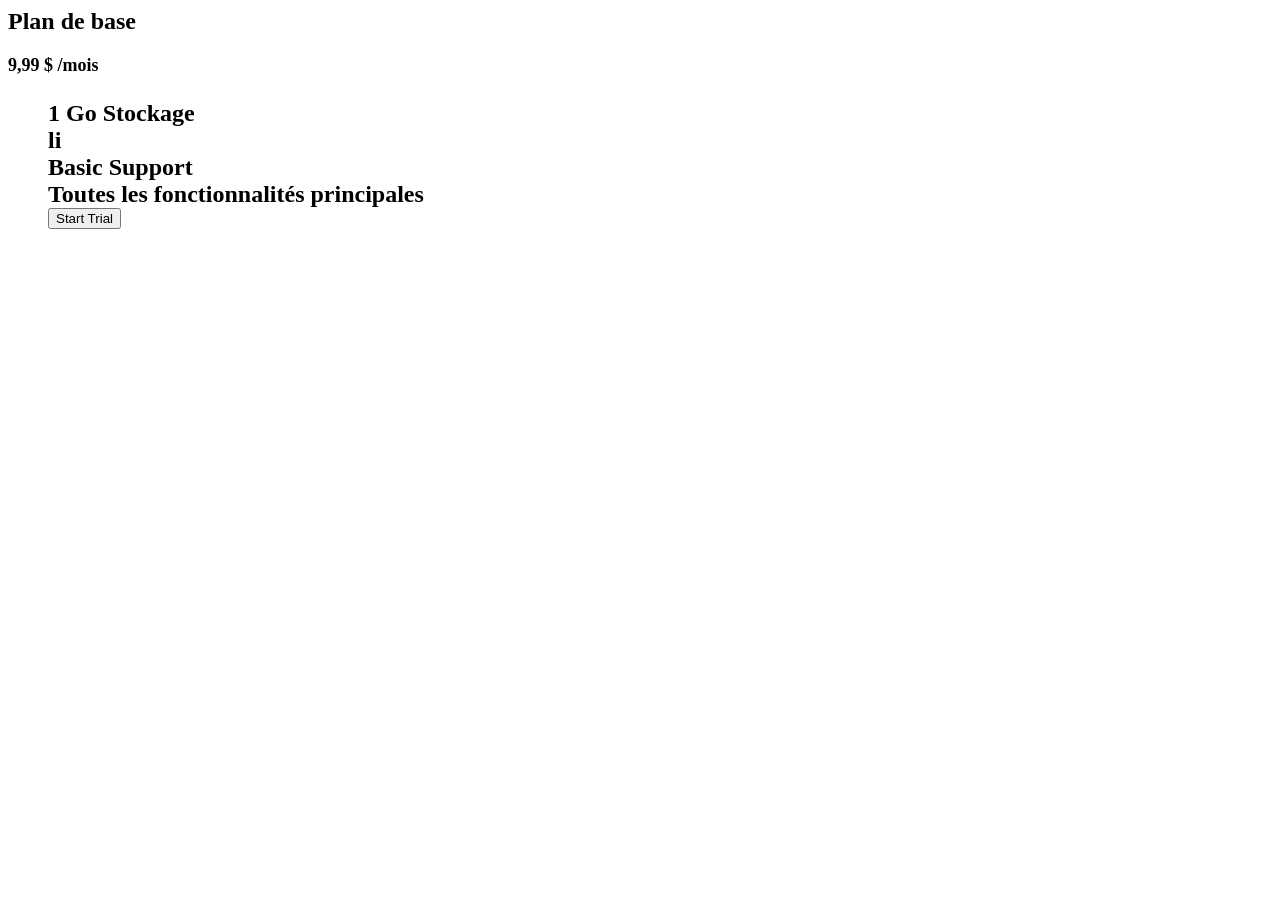
<file: index.html>
<! DOCTYPE html>
<html>
<tête>
<style>
.prix {
width : 300px ;
Margin : Auto ;
Couleur de fond : #fff ;
Box-shdow : 0 0 10px #ccc ;
Rembourrage : 10px ;
text-align : gauche ;
}

.titre {
font-size : 22px ;
Poids de la police : gras ;
}

.price {
font-size : 18px ;
Couleur : vert ;
}

.features {
list-style : none ;
rembourrage-gauche : 0 ;
}

.présente li {
rembourrage : 4px ;
Bordure en bas : 1px #eee solide ;
}

.btn {
Arrière-plan : bleu ;
Couleur : Blanc ;
Rembourrage : 10px 20px ;
frontière : aucune ;
Marge-haut : 10px ;
}

.btn :survol {
arrière-plan : bleu foncé ;
}
</style>
</head>
<body>

<div class="pricing">
<h2 class="title">Plan de base<h2>
<p class="price">9,99 $ /mois</p>

<ul class="features">
<li>1 Go Stockage</li>
li<li>Basic Support</li>
<li>Toutes les fonctionnalités principales</li>
</ ul>

<button class="btn">Start Trial</button>
</div>

</body>
</html>
</file>
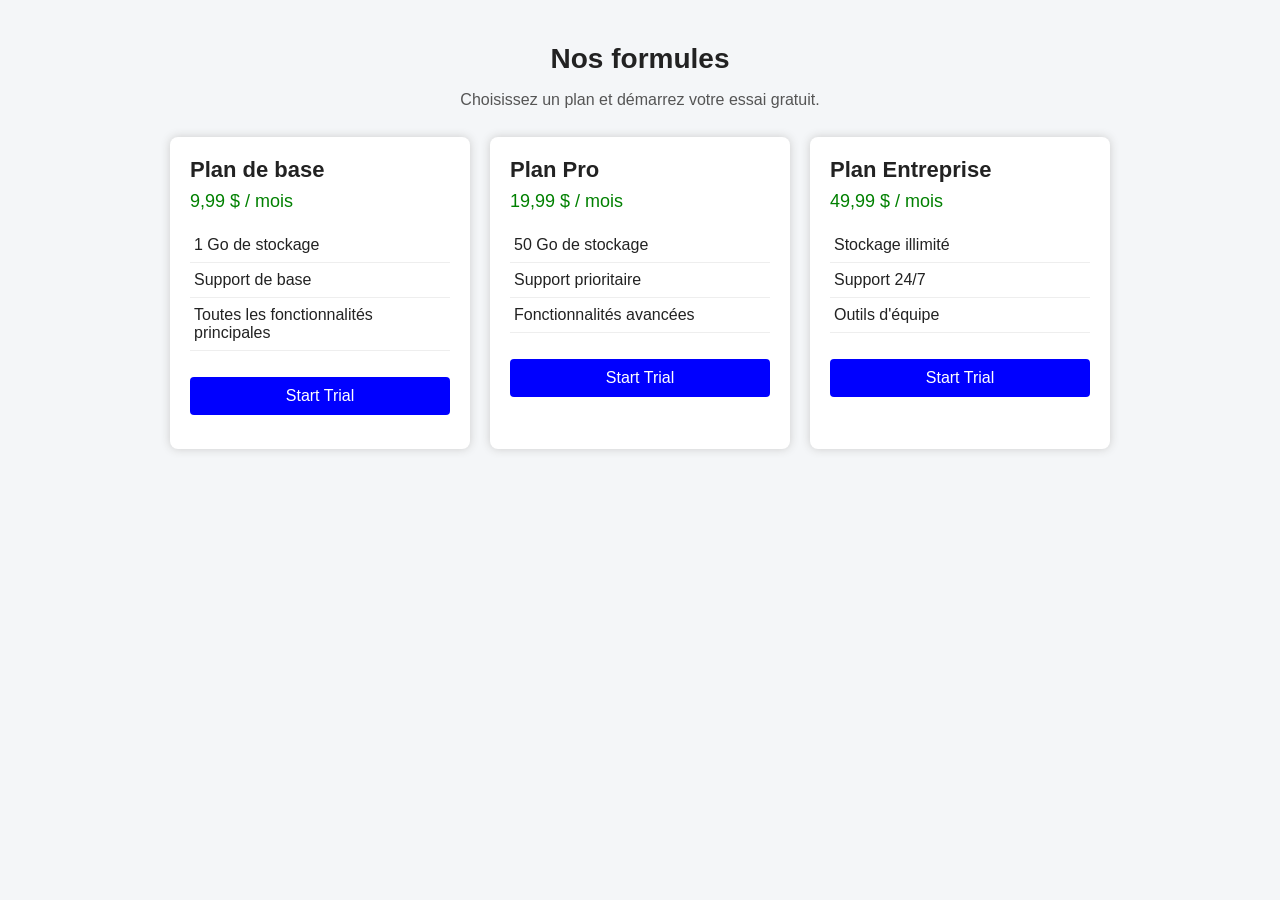
<file: index_after.html>
<!DOCTYPE html>
<html lang="fr">
  <head>
    <meta charset="UTF-8" />
    <meta name="viewport" content="width=device-width, initial-scale=1.0" />
    <title>Cartes tarifaires</title>
    <link rel="stylesheet" href="style.css" />
  </head>
  <body>
    <main class="page">
      <h1>Nos formules</h1>
      <p class="intro">Choisissez un plan et démarrez votre essai gratuit.</p>
      <!-- Les cartes sont ajoutées ici par JavaScript -->
      <section id="cards" class="cards"></section>
    </main>
    <script src="script.js"></script>
  </body>
</html>
</file>
<file: style.css>
* {
  box-sizing: border-box;
}
body {
  margin: 0;
  font-family: Arial, sans-serif;
  background: #f4f6f8;
  color: #222;
}
.page {
  max-width: 1100px;
  margin: 0 auto;
  padding: 24px 16px 48px;
}
h1 {
  text-align: center;
  font-size: 28px;
  margin-bottom: 8px;
}
.intro {
  text-align: center;
  color: #555;
  margin-bottom: 28px;
}
.cards {
  display: flex;
  flex-wrap: wrap;
  justify-content: center;
  gap: 20px;
}
.pricing {
  width: 100%;
  max-width: 300px;
  background: #fff;
  box-shadow: 0 0 10px #ccc;
  padding: 20px;
  text-align: left;
  border-radius: 8px;
}
.title {
  font-size: 22px;
  font-weight: bold;
  margin: 0 0 8px;
}
.price {
  font-size: 18px;
  color: green;
  margin: 0 0 16px;
}
.features {
  list-style: none;
  padding-left: 0;
  margin: 0 0 16px;
}
.features li {
  padding: 8px 4px;
  border-bottom: 1px solid #eee;
}
.btn {
  width: 100%;
  background: blue;
  color: white;
  padding: 10px 20px;
  border: none;
  margin-top: 10px;
  border-radius: 4px;
  font-size: 16px;
  cursor: pointer;
}
.btn:hover {
  background: darkblue;
}
.btn:disabled {
  background: #2e7d32;
  cursor: default;
}
.message {
  margin-top: 12px;
  font-size: 14px;
  color: #2e7d32;
}
@media (max-width: 600px) {
  .pricing {
    max-width: 100%;
  }
  .title {
    font-size: 20px;
  }
}
</file>
